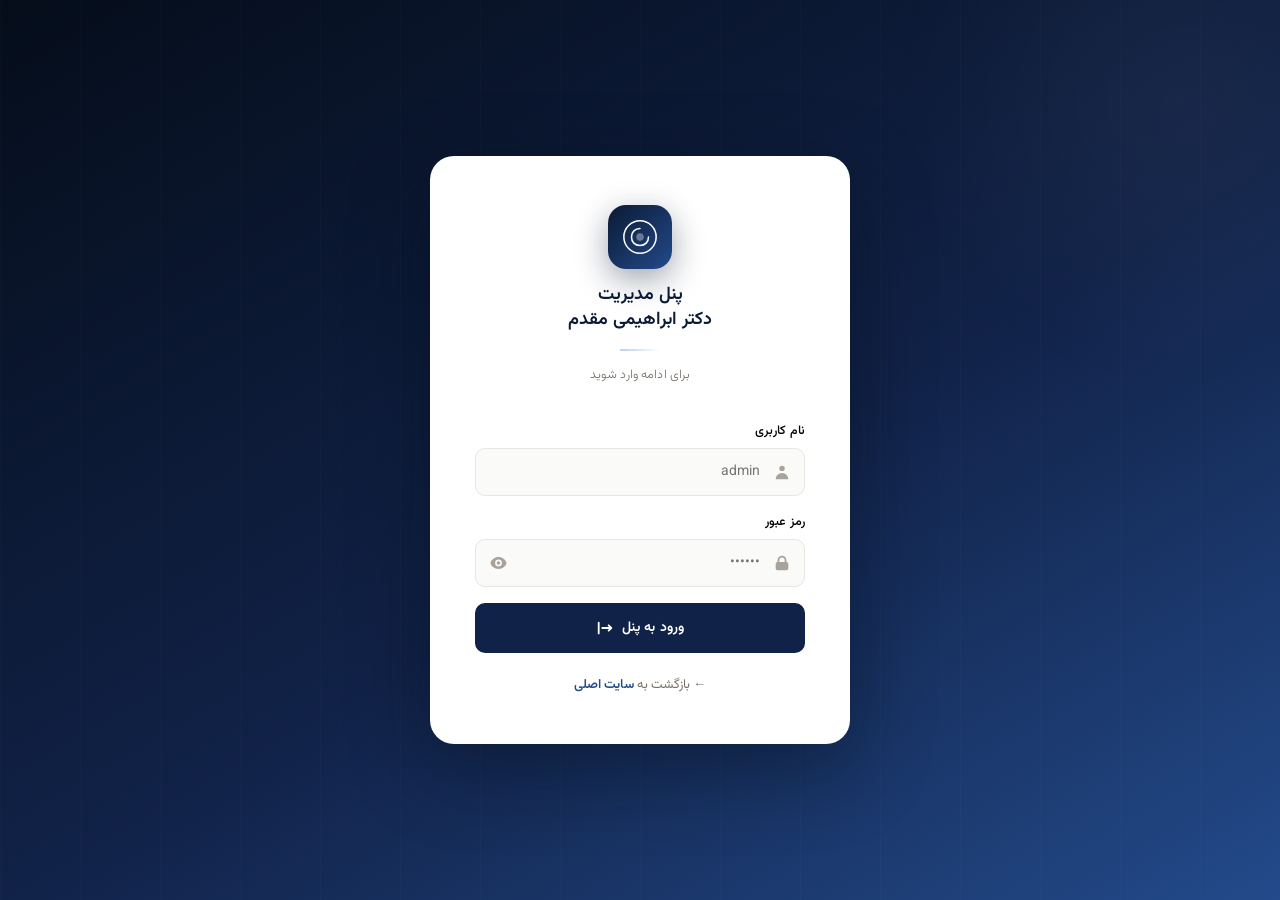
<file: src/DrEbrahimi.API/wwwroot/login.html>
<!DOCTYPE html>
<html lang="fa" dir="rtl">
<head>
  <meta charset="UTF-8"/>
  <meta name="viewport" content="width=device-width, initial-scale=1.0"/>
  <title>ورود به پنل مدیریت | دکتر ابراهیمی مقدم</title>
  
  
  <link rel="preconnect" href="https://fonts.googleapis.com">
  <link rel="preconnect" href="https://fonts.gstatic.com" crossorigin>
  <link href="https://fonts.googleapis.com/css2?family=Playfair+Display:wght@400;500;600;700&family=Vazirmatn:wght@300;400;500;600;700;800&display=swap" rel="stylesheet">
  <style>
    @import url('https://fonts.googleapis.com/css2?family=Nunito:wght@300;400;500;600;700;800&family=Vazirmatn:wght@300;400;500;600;700&display=swap');

    :root {
      --navy-950:#050d1a; --navy-900:#0b1a35; --navy-800:#112248;
      --navy-700:#1a3460; --navy-600:#234a8a; --navy-500:#2e5fa8;
      --navy-400:#4a7bc4; --navy-200:#b8d0ed; --navy-100:#dce9f7; --navy-50:#f0f5fc;
      --gold-400:#dba94a; --gold-200:#f0d99a;
      --warm-50:#fafaf8; --warm-100:#f4f3f0; --warm-200:#e8e6e1;
      --warm-400:#a8a29a; --warm-500:#78726a; --warm-700:#3d3a34;
      --warm-800:#27241f; --warm-900:#16140f;
      --danger:#9b2335;
      --font-display:'Nunito','Vazirmatn',sans-serif;
      --font-body:'Vazirmatn','Tahoma',sans-serif;
      --tr:0.22s cubic-bezier(.4,0,.2,1);
    }
    *,*::before,*::after{box-sizing:border-box;margin:0;padding:0}
    html{-webkit-font-smoothing:antialiased}
    body{
      font-family:var(--font-body);
      -webkit-font-smoothing:antialiased;
      -moz-osx-font-smoothing:grayscale;
      min-height:100vh;display:flex;align-items:center;justify-content:center;
      background:linear-gradient(150deg,var(--navy-950) 0%,var(--navy-800) 55%,var(--navy-600) 100%);
      padding:20px;direction:rtl;position:relative;overflow:hidden;
    }
    /* خطوط ظریف پس‌زمینه */
    body::before{
      content:'';position:fixed;inset:0;
      background-image:repeating-linear-gradient(
        90deg,rgba(255,255,255,0.015) 0,rgba(255,255,255,0.015) 1px,
        transparent 1px,transparent 80px
      );pointer-events:none;
    }
    body::after{
      content:'';position:fixed;
      width:600px;height:600px;border-radius:50%;
      background:radial-gradient(circle,rgba(255,255,255,0.04),transparent 70%);
      top:-200px;right:-200px;pointer-events:none;
    }

    .card{
      background:white;border-radius:20px;
      padding:32px 24px;width:100%;max-width:420px;
      box-shadow:0 24px 80px rgba(5,13,26,0.45);
      position:relative;z-index:1;
      border:1px solid rgba(255,255,255,0.06);
      animation:slideUp .32s cubic-bezier(.4,0,.2,1);
    }
    @media(min-width:480px){
      .card{border-radius:24px;padding:48px 44px;}
    }
    @keyframes slideUp{from{opacity:0;transform:translateY(22px)}to{opacity:1;transform:translateY(0)}}

    /* لوگو */
    .logo{display:flex;flex-direction:column;align-items:center;gap:12px;margin-bottom:28px;text-align:center;}
    @media(min-width:480px){.logo{gap:14px;margin-bottom:36px;}}
    .logo-icon{
      width:56px;height:56px;
      background:linear-gradient(135deg,var(--navy-900),var(--navy-600));
      border-radius:16px;display:flex;align-items:center;justify-content:center;
      box-shadow:0 10px 32px rgba(11,26,53,0.40);
    }
    @media(min-width:480px){.logo-icon{width:64px;height:64px;border-radius:18px;}}
    .logo-icon svg{width:34px;height:34px;color:white}
    .logo-icon svg path,.logo-icon svg circle{stroke:white}

    /* عنوان با Playfair */
    .logo h1{
      font-family:var(--font-body);
      font-size:18px;font-weight:600;color:var(--navy-900);
      line-height:1.4;letter-spacing:0em;
    }
    .logo p{font-size:12.5px;color:var(--warm-500);font-weight:300;letter-spacing:0.01em;}

    /* خط جداکننده */
    .logo-divider{
      width:40px;height:2px;
      background:linear-gradient(90deg,var(--navy-200),transparent);
      border-radius:2px;margin-top:2px;
    }

    .form-group{display:flex;flex-direction:column;gap:7px;margin-bottom:16px;}
    .form-group label{
      font-size:12.5px;font-weight:500;color:var(--warm-600);
      letter-spacing:0.01em;
    }
    .input-wrap{position:relative;}
    .input-wrap input{
      width:100%;padding:12px 44px 12px 16px;
      border:1.5px solid var(--warm-200);border-radius:10px;
      font-family:var(--font-body);font-size:16px;color:var(--warm-800);
      background:var(--warm-50);outline:none;
      transition:border-color var(--tr),box-shadow var(--tr);
      -webkit-appearance:none;
    }
    @media(min-width:480px){.input-wrap input{font-size:14px;}}
    .input-wrap input:hover{border-color:var(--navy-300);}
    .input-wrap input:focus{
      border-color:var(--navy-500);background:white;
      box-shadow:0 0 0 3px rgba(46,95,168,0.12);
    }
    .input-wrap .icon{
      position:absolute;right:14px;top:50%;transform:translateY(-50%);
      width:18px;height:18px;color:var(--warm-400);pointer-events:none;
    }
    .toggle-pass{
      position:absolute;left:13px;top:50%;transform:translateY(-50%);
      background:none;border:none;cursor:pointer;
      color:var(--warm-400);padding:2px;display:flex;align-items:center;
      transition:color var(--tr);
    }
    .toggle-pass:hover{color:var(--navy-600);}
    .toggle-pass svg{width:17px;height:17px;}

    .error-msg{
      display:none;background:#fef0f0;border:1px solid #f0b8b8;
      color:var(--danger);border-radius:8px;
      padding:10px 15px;font-size:13px;font-weight:500;
      margin-bottom:16px;text-align:center;letter-spacing:0.01em;
    }
    .error-msg.show{display:block;}

    .btn-login{
      width:100%;padding:14px;
      background:var(--navy-800);
      color:white;border:none;border-radius:10px;
      font-family:var(--font-body);font-size:14px;font-weight:600;
      cursor:pointer;margin-top:10px;letter-spacing:0.01em;
      transition:transform var(--tr),box-shadow var(--tr),background var(--tr);
      display:flex;align-items:center;justify-content:center;gap:8px;
    }
    .btn-login:hover{
      background:var(--navy-900);
      transform:translateY(-2px);
      box-shadow:0 10px 32px rgba(5,13,26,0.40);
    }
    .btn-login:active{transform:translateY(0);}
    .btn-login:disabled{opacity:.6;cursor:not-allowed;transform:none;box-shadow:none;}
    .btn-login svg{width:18px;height:18px;}

    .spinner-sm{
      width:18px;height:18px;
      border:2px solid rgba(255,255,255,0.35);
      border-top-color:white;border-radius:50%;
      animation:spin .7s linear infinite;display:none;
    }
    @keyframes spin{to{transform:rotate(360deg)}}

    .back-link{
      display:block;text-align:center;margin-top:22px;
      font-size:13px;color:var(--warm-500);text-decoration:none;
      transition:color var(--tr);
    }
    .back-link:hover{color:var(--navy-700);}
    .back-link span{color:var(--navy-600);font-weight:600;}
  </style>
</head>
<body>
  <div class="card">
    <div class="logo">
      <div class="logo-icon">
        <svg viewBox="0 0 40 40" fill="none">
          <circle cx="20" cy="20" r="19" stroke="currentColor" stroke-width="1.8"/>
          <path d="M20 10 C14 10 10 14 10 20 C10 26 14 30 20 30 C26 30 30 26 30 20"
                stroke="currentColor" stroke-width="1.8" stroke-linecap="round"/>
          <circle cx="20" cy="20" r="4" fill="currentColor" opacity="0.35"/>
        </svg>
      </div>
      <h1>پنل مدیریت<br/>دکتر ابراهیمی مقدم</h1>
      <div class="logo-divider"></div>
      <p>برای ادامه وارد شوید</p>
    </div>

    <div class="error-msg" id="errorMsg"></div>

    <form id="loginForm" autocomplete="off">
      <div class="form-group">
        <label for="username">نام کاربری</label>
        <div class="input-wrap">
          <input type="text" id="username" placeholder="admin" autocomplete="username" required />
          <svg class="icon" viewBox="0 0 20 20" fill="currentColor">
            <path fill-rule="evenodd" d="M10 9a3 3 0 100-6 3 3 0 000 6zm-7 9a7 7 0 1114 0H3z"/>
          </svg>
        </div>
      </div>

      <div class="form-group">
        <label for="password">رمز عبور</label>
        <div class="input-wrap">
          <input type="password" id="password" placeholder="••••••" autocomplete="current-password" required />
          <svg class="icon" viewBox="0 0 20 20" fill="currentColor">
            <path fill-rule="evenodd" d="M5 9V7a5 5 0 0110 0v2a2 2 0 012 2v5a2 2 0 01-2 2H5a2 2 0 01-2-2v-5a2 2 0 012-2zm8-2v2H7V7a3 3 0 016 0z"/>
          </svg>
          <button type="button" class="toggle-pass" id="togglePass" title="نمایش/مخفی">
            <svg id="eyeIcon" viewBox="0 0 20 20" fill="currentColor">
              <path d="M10 12a2 2 0 100-4 2 2 0 000 4z"/>
              <path fill-rule="evenodd" d="M.458 10C1.732 5.943 5.522 3 10 3s8.268 2.943 9.542 7c-1.274 4.057-5.064 7-9.542 7S1.732 14.057.458 10zM14 10a4 4 0 11-8 0 4 4 0 018 0z"/>
            </svg>
          </button>
        </div>
      </div>

      <button type="submit" class="btn-login" id="loginBtn">
        <span id="btnText">ورود به پنل</span>
        <div class="spinner-sm" id="spinner"></div>
        <svg id="btnIcon" viewBox="0 0 20 20" fill="currentColor">
          <path fill-rule="evenodd" d="M3 3a1 1 0 011 1v12a1 1 0 11-2 0V4a1 1 0 011-1zm10.293 9.293a1 1 0 001.414 1.414l3-3a1 1 0 000-1.414l-3-3a1 1 0 10-1.414 1.414L14.586 9H7a1 1 0 100 2h7.586l-1.293 1.293z"/>
        </svg>
      </button>
    </form>

    <a href="/" class="back-link">← بازگشت به <span>سایت اصلی</span></a>
  </div>

  <script>
    // ── Check if already logged in ─────────────────────────────────
    (function() {
      const token = localStorage.getItem('admin_token');
      const exp   = localStorage.getItem('admin_token_exp');
      if (token && exp && Date.now() < parseInt(exp))
        window.location.replace('/admin.html');
    })();

    // ── Toggle password visibility ─────────────────────────────────
    const passInput  = document.getElementById('password');
    const toggleBtn  = document.getElementById('togglePass');
    const eyeIcon    = document.getElementById('eyeIcon');

    const eyeOpen = `<path d="M10 12a2 2 0 100-4 2 2 0 000 4z"/><path fill-rule="evenodd" d="M.458 10C1.732 5.943 5.522 3 10 3s8.268 2.943 9.542 7c-1.274 4.057-5.064 7-9.542 7S1.732 14.057.458 10zM14 10a4 4 0 11-8 0 4 4 0 018 0z"/>`;
    const eyeClosed = `<path fill-rule="evenodd" d="M3.707 2.293a1 1 0 00-1.414 1.414l14 14a1 1 0 001.414-1.414l-1.473-1.473A10.014 10.014 0 0019.542 10C18.268 5.943 14.478 3 10 3a9.958 9.958 0 00-4.512 1.074l-1.78-1.781zm4.261 4.26l1.514 1.515a2.003 2.003 0 012.45 2.45l1.514 1.514a4 4 0 00-5.478-5.478z"/><path d="M12.454 16.697L9.75 13.992a4 4 0 01-3.742-3.741L2.335 6.578A9.98 9.98 0 00.458 10c1.274 4.057 5.064 7 9.542 7 .847 0 1.669-.105 2.454-.303z"/>`;

    toggleBtn.addEventListener('click', () => {
      const show = passInput.type === 'password';
      passInput.type = show ? 'text' : 'password';
      eyeIcon.innerHTML = show ? eyeClosed : eyeOpen;
    });

    // ── Login form submit ──────────────────────────────────────────
    document.getElementById('loginForm').addEventListener('submit', async (e) => {
      e.preventDefault();
      const errorEl  = document.getElementById('errorMsg');
      const loginBtn = document.getElementById('loginBtn');
      const spinner  = document.getElementById('spinner');
      const btnText  = document.getElementById('btnText');
      const btnIcon  = document.getElementById('btnIcon');

      errorEl.classList.remove('show');
      loginBtn.disabled  = true;
      spinner.style.display = 'block';
      btnText.textContent   = 'در حال ورود...';
      btnIcon.style.display = 'none';

      try {
        const res = await fetch('/api/auth/login', {
          method : 'POST',
          headers: { 'Content-Type': 'application/json' },
          body   : JSON.stringify({
            username: document.getElementById('username').value.trim(),
            password: document.getElementById('password').value
          })
        });

        const data = await res.json();

        if (!res.ok) {
          errorEl.textContent = data.message || 'خطا در ورود. دوباره تلاش کنید.';
          errorEl.classList.add('show');
          return;
        }

        // Save token and expiry
        const expMs = new Date(data.expiresAt).getTime();
        localStorage.setItem('admin_token',     data.token);
        localStorage.setItem('admin_token_exp', String(expMs));
        localStorage.setItem('admin_username',  data.username);

        window.location.replace('/admin.html');

      } catch (err) {
        errorEl.textContent = 'خطا در اتصال به سرور. لطفاً مجدد تلاش کنید.';
        errorEl.classList.add('show');
      } finally {
        loginBtn.disabled     = false;
        spinner.style.display = 'none';
        btnText.textContent   = 'ورود به پنل';
        btnIcon.style.display = '';
      }
    });
  </script>
</body>
</html>
</file>
